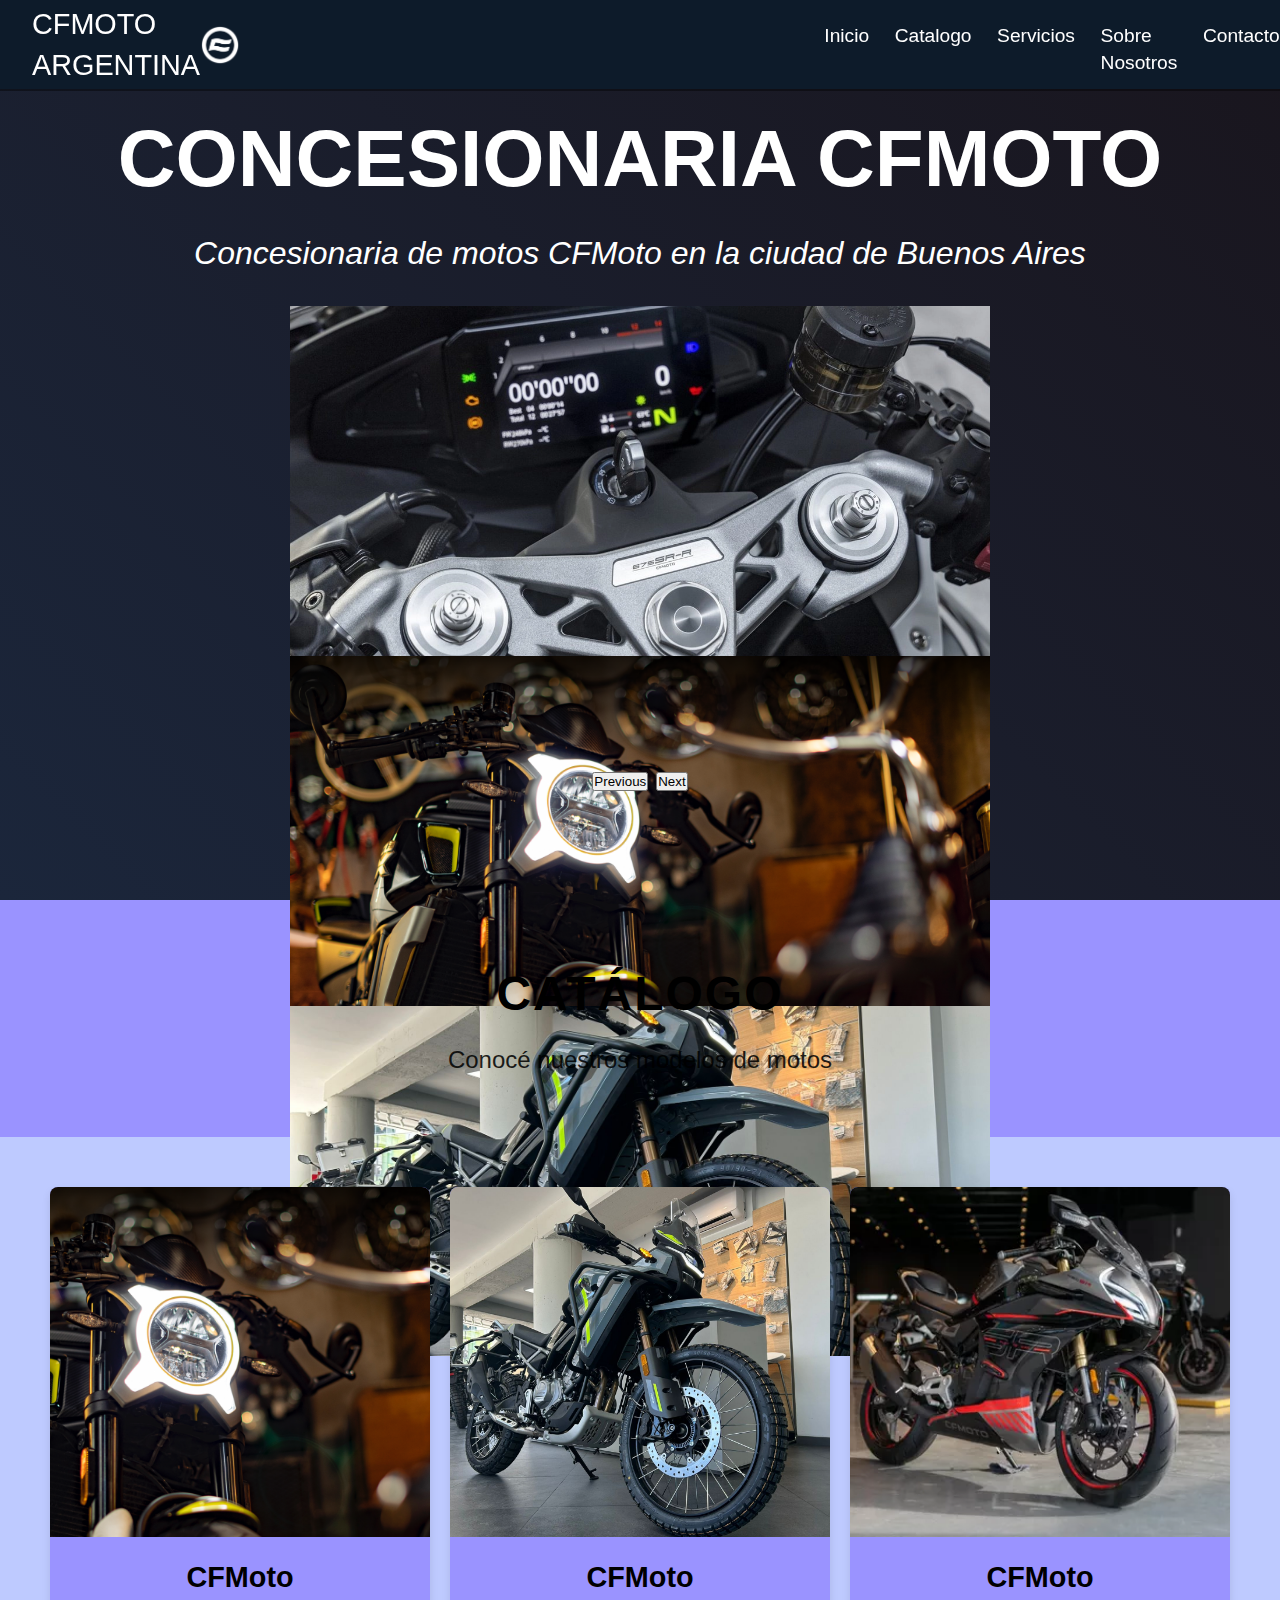
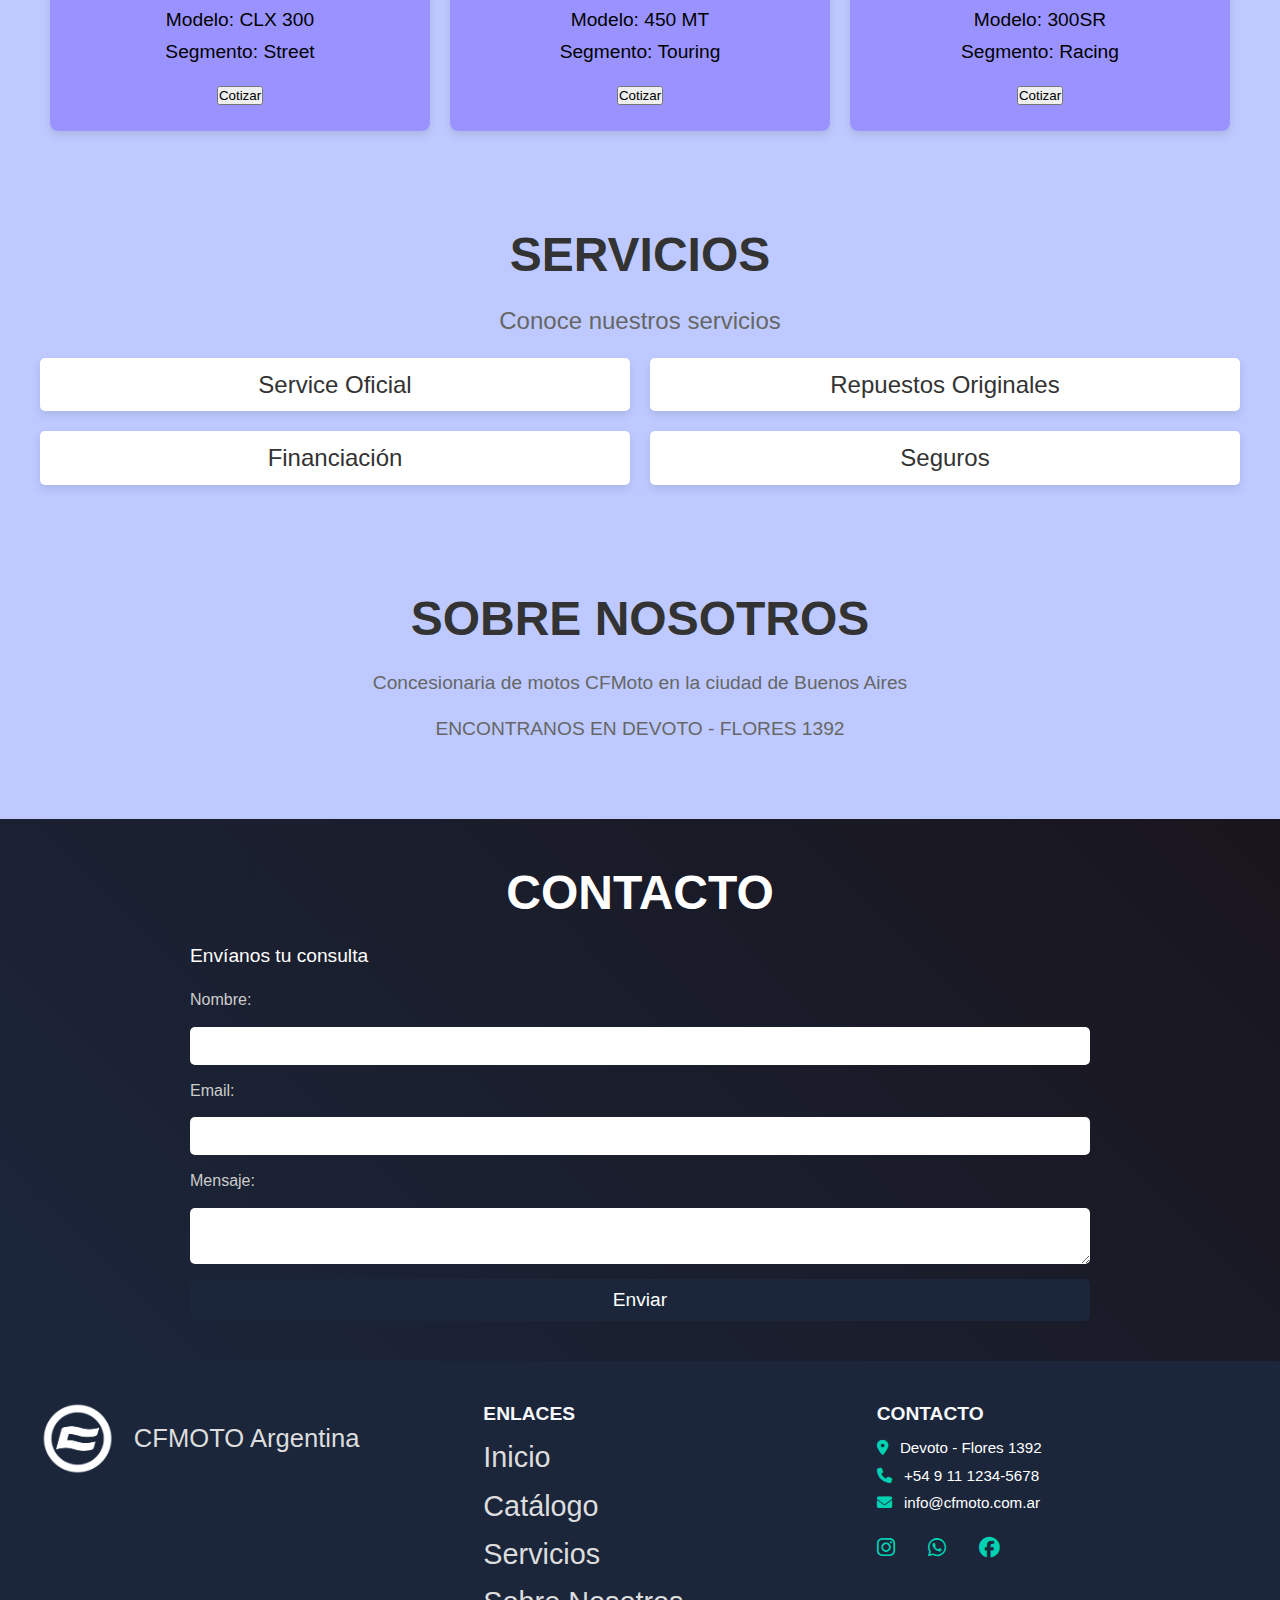
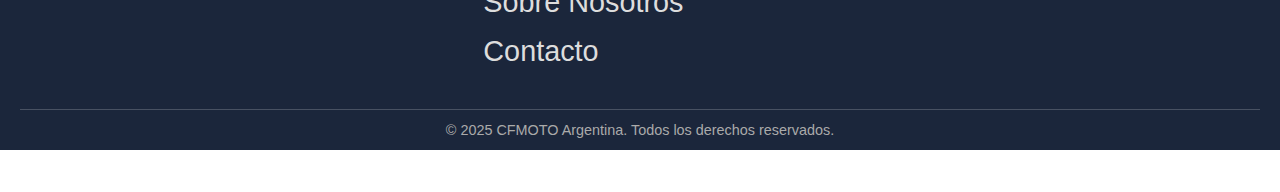
<file: index.html>
<!DOCTYPE html>
<html lang="en">
<head>
    <meta charset="UTF-8">
    <meta name="viewport" content="width=device-width, initial-scale=1.0">
    <title>Document</title>
    <link href="https://cdn.jsdelivr.net/npm/bootstrap@5.3.5/dist/css/bootstrap.min.css" rel="stylesheet" integrity="sha384-SgOJa3DmI69IUzQ2PVdRZhwQ+dy64/BUtbMJw1MZ8t5HZApcHrRKUc4W0kG879m7" crossorigin="anonymous">
    <link rel="stylesheet" href="https://cdnjs.cloudflare.com/ajax/libs/font-awesome/6.4.2/css/all.min.css">
    <link rel="stylesheet" href="css/styles.css">
</head>
<body>

    <!-- START HEADER -->


<header>
    <nav>
      <nav id='navbar' class='nav'>CFMOTO ARGENTINA
        <img src="imagenes/CFMOTO_logo_white_symbol_sRGB.png" alt="Logo de CFMOTO Argentina">
          <ul class='nav-list'>
    <li><a href="index.html">Inicio</a></li>
    <li><a href='pages/catalogo.html'>Catalogo</a></li>
    <li><a href="pages/servicios.html">Servicios</a></li>
    <li><a href='pages/sobrenosotros.html'>Sobre Nosotros</a></li>
    <li><a href='pages/contacto.html'>Contacto</a></li>
</ul>
</nav>
  </nav> 
</header>
    <!-- END HEADER -->

<!-- START WELCOME SECTION -->

<main>

  <section id="welcome-section" class="welcome-section">
      <div class="welcome-container">
          <div class="welcome-text">
              <h1>Concesionaria CFMoto</h1>
              <p>Concesionaria de motos CFMoto en la ciudad de Buenos Aires</p>
          </div>
          <div id="carouselExample" class="carousel slide">
            <div class="carousel-inner">
              <div class="carousel-item active">
                <img src="imagenes/CFMOTO-675-SR-R-fiche-1.jpeg" class="d-block w-100" alt="Cfmoto 675 SR">
              </div>
              <div class="carousel-item">
                <img src="imagenes/MODERN-TECHNOLOGY-INTEGRATED-1.png" class="d-block w-100" alt="CLX 300 CFMOTO">
              </div>
              <div class="carousel-item">
                <img src="imagenes/cfmoto_450_mt_id3334_6.jpeg" class="d-block w-100" alt="CFMOTO 450 MT">
              </div>
            </div>
            <button class="carousel-control-prev" type="button" data-bs-target="#carouselExample" data-bs-slide="prev">
              <span class="carousel-control-prev-icon" aria-hidden="true"></span>
              <span class="visually-hidden">Previous</span>
            </button>
            <button class="carousel-control-next" type="button" data-bs-target="#carouselExample" data-bs-slide="next">
              <span class="carousel-control-next-icon" aria-hidden="true"></span>
              <span class="visually-hidden">Next</span>
            </button>
          </div>
      </div>
  </section>
  
  <!-- END WELCOME SECTION -->
  
  </main>
  

<!-- START CATALOGO SECTION -->

<section id="catalogo" class="catalogo">
  <div class="catalogo-container">
    <h2>Catálogo</h2>
    <p>Conocé nuestros modelos de motos</p>
  </div>
</section>


<!-- END CATALOGO SECTION -->

<!-- BANNER -->

<section id="motos-cfmoto" class="motos-grid">
  <div class="moto-item">
    <img src="imagenes/MODERN-TECHNOLOGY-INTEGRATED-1.png" alt="Moto CFMoto modelo CLX 300">
      <div class="moto-info">
          <h3>CFMoto</h3>
          <p>Modelo: CLX 300</p>
          <p>Segmento: Street</p>
          <button type="button" class="btn btn-success">Cotizar</button>
      </div>
  </div>
  <div class="moto-item">
    <img src="imagenes/cfmoto_450_mt_id3334_6.jpeg" alt="Moto CFMoto modelo 450 MT">
      <div class="moto-info">
          <h3>CFMoto</h3>
          <p>Modelo: 450 MT</p>
          <p>Segmento: Touring</p>
          <button type="button" class="btn btn-success">Cotizar</button>
      </div>
  </div>
  <div class="moto-item">
    <img src="imagenes/D_NQ_NP_932804-MLA76974479390_062024-O.webp" alt="Moto CFMoto modelo 300SR">
      <div class="moto-info">
          <h3>CFMoto</h3>
          <p>Modelo: 300SR</p>
          <p>Segmento: Racing</p>
          <button type="button" class="btn btn-success">Cotizar</button>
      </div>
  </div>
</section>



<!-- END BANNER -->
 
<!-- START SERVICIOS SECTION -->
<section id="servicios" class="servicios">
  <div class="servicios-container">
    <h2>Servicios</h2>
    <p>Conoce nuestros servicios</p>
    <ul class="servicios-list">
      <li>Service Oficial</li>
      <li>Repuestos Originales</li>
      <li>Financiación</li>
      <li>Seguros</li>
    </ul>
  </div>
</section>

<!-- END SERVICIOS SECTION -->

<!-- START SOBRE NOSOTROS SECTION -->
<section id="sobre-nosotros" class="sobre-nosotros">
  <div class="sobre-nosotros-container">
    <h2>SOBRE NOSOTROS</h2>
    <p>Concesionaria de motos CFMoto en la ciudad de Buenos Aires</p>
    <p>ENCONTRANOS EN DEVOTO - FLORES 1392</p>
  </div>
</section>

<!-- START CONTACTO FORMULARIO SECTION -->
<section id="contacto" class="formulario">
  <div class="formulario-container">
    <h2>Contacto</h2>
    <p>Envíanos tu consulta</p>
    <form action="enviar.php" method="post">
      <label for="nombre">Nombre:</label>
      <input type="text" id="nombre" name="nombre" required>
      <label for="email">Email:</label>
      <input type="email" id="email" name="email" required>
      <label for="mensaje">Mensaje:</label>
      <textarea id="mensaje" name="mensaje" required></textarea>
      <input type="submit" value="Enviar">
    </form>
  </div>
</section>
<!-- END CONTACTO FORUMULARKIO SECTION -->


<!-- START FOOTER -->
  
<footer class="footer">
  <div class="footer-container">
    <div class="footer-logo">
      <img src="imagenes/CFMOTO_logo_white_symbol_sRGB.png" alt="Logo de CFMOTO Argentina en el pie de página">
      <p>CFMOTO Argentina</p>
    </div>

    <div class="footer-links">
      <h3>Enlaces</h3>
      <ul>
        <li><a href="index.html">Inicio</a></li>
        <li><a href="pages/catalogo.html">Catálogo</a></li>
        <li><a href="pages/servicios.html">Servicios</a></li>
        <li><a href="pages/sobrenosotros.html">Sobre Nosotros</a></li>
        <li><a href="pages/contacto.html">Contacto</a></li>
      </ul>
    </div>

    <div class="footer-contacto">
      <h3>Contacto</h3>
      <p><i class="fa-solid fa-location-dot"></i> Devoto - Flores 1392</p>
      <p><i class="fa-solid fa-phone"></i> +54 9 11 1234-5678</p>
      <p><i class="fa-solid fa-envelope"></i> info@cfmoto.com.ar</p>

      <div class="footer-redes">
        <a href="https://www.instagram.com/tuusuario" target="_blank"><i class="fa-brands fa-instagram"></i></a>
        <a href="https://wa.me/1234567890" target="_blank"><i class="fa-brands fa-whatsapp"></i></a>
        <a href="#"><i class="fa-brands fa-facebook"></i></a>
      </div>
    </div>
  </div>

  <div class="footer-bottom">
    <p>&copy; 2025 CFMOTO Argentina. Todos los derechos reservados.</p>
  </div>
</footer>


<!-- END FOOTER -->

<script src="https://cdn.jsdelivr.net/npm/bootstrap@5.3.5/dist/js/bootstrap.bundle.min.js" integrity="sha384-k6d4wzSIapyDyv1kpU366/PK5hCdSbCRGRCMv+eplOQJWyd1fbcAu9OCUj5zNLiq" crossorigin="anonymous"></script>s

</body>
</html>
</file>
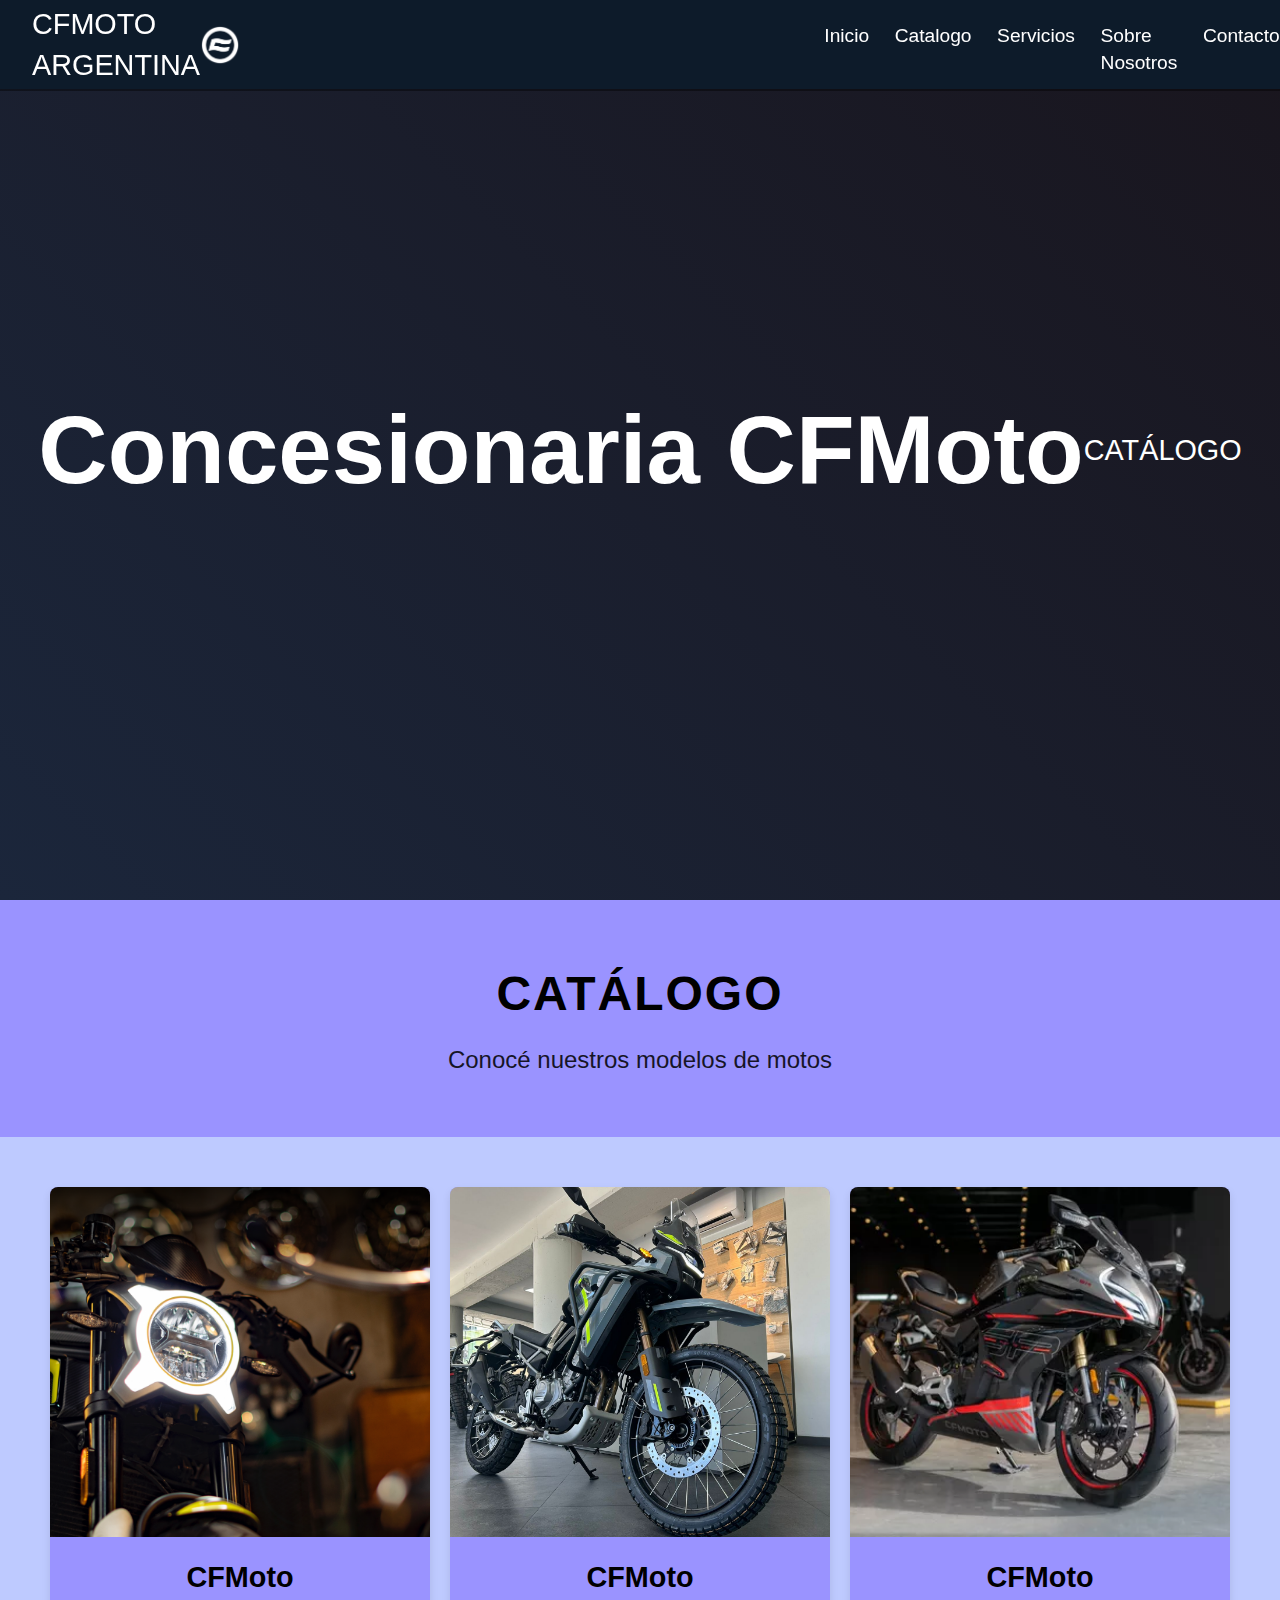
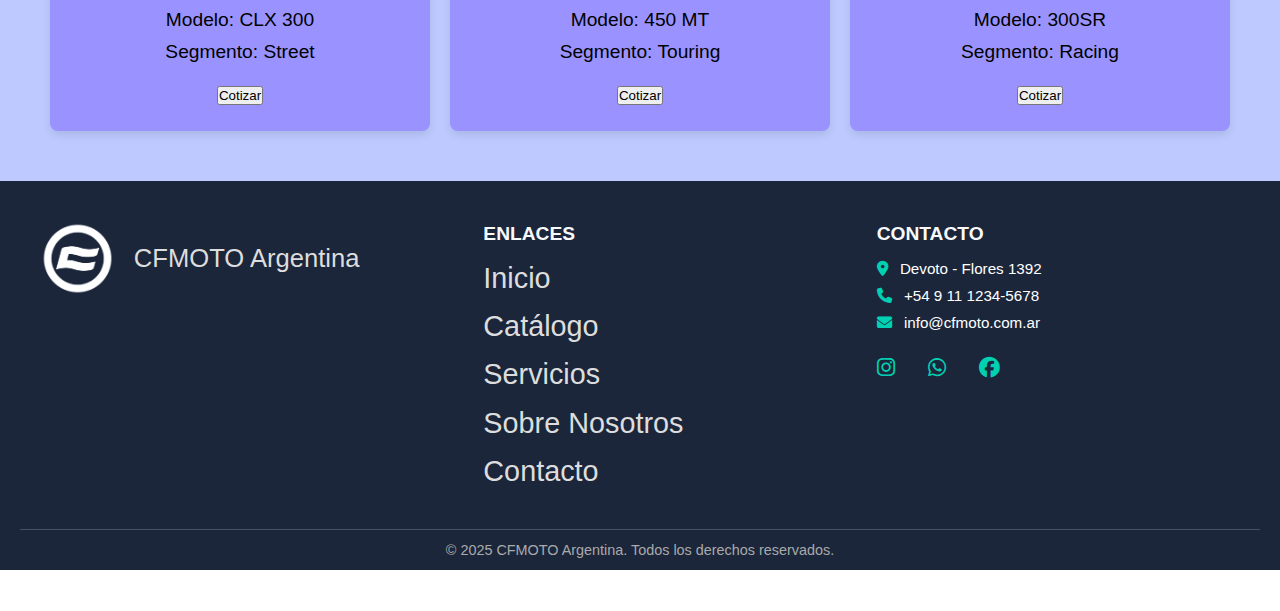
<file: pages/catalogo.html>
<!DOCTYPE html>
<html lang="en">
<head>
    <meta charset="UTF-8">
    <meta name="viewport" content="width=device-width, initial-scale=1.0">
    <title>Document</title>
    <link href="https://cdn.jsdelivr.net/npm/bootstrap@5.3.5/dist/css/bootstrap.min.css" rel="stylesheet" integrity="sha384-SgOJa3DmI69IUzQ2PVdRZhwQ+dy64/BUtbMJw1MZ8t5HZApcHrRKUc4W0kG879m7" crossorigin="anonymous">
    <link rel="stylesheet" href="../css/styles.css">
    <link rel="stylesheet" href="https://cdnjs.cloudflare.com/ajax/libs/font-awesome/6.4.2/css/all.min.css">
</head>
<body>

    <!-- START HEADER -->

    <header>
    <nav>
      <nav id='navbar' class='nav'>CFMOTO ARGENTINA
        <img src="../imagenes/CFMOTO_logo_white_symbol_sRGB.png" alt="Logo">
          <ul class='nav-list'>
            <li>
                <a href="../index.html">Inicio</a>
              </li>
              <li>
                  <a href='catalogo.html'>Catalogo</a>
              <li>
                  <li>
                      <a href="servicios.html">Servicios</a>
                      </li>
                      <li>
                <a href='sobrenosotros.html'>Sobre Nosotros</a>
                </li>
                <li>
                  <a href='contacto.html'>Contacto</a>
                  </li>
                  </ul>
                  </nav>
  </nav> 

</header>
    <!-- END HEADER -->


<!-- START WELCOME SECTION -->

<main>

<section id='welcome-section'
class='welcome-section'> 
<h1>Concesionaria CFMoto</h1>
<p>CATÁLOGO</p>
</section>

</main>


<!-- END WELCOME SECTION -->

<!-- START CATALOGO SECTION -->

<section id="catalogo" class="catalogo">
  <div class="catalogo-container">
    <h2>Catálogo</h2>
    <p>Conocé nuestros modelos de motos</p>
  </div>
</section>


<!-- END CATALOGO SECTION -->

<!-- BANNER -->

<section id="motos-cfmoto" class="motos-grid">
  <div class="moto-item">
    <img src="../imagenes/MODERN-TECHNOLOGY-INTEGRATED-1.png" alt="Moto CFMoto modelo CLX 300">
      <div class="moto-info">
          <h3>CFMoto</h3>
          <p>Modelo: CLX 300</p>
          <p>Segmento: Street</p>
          <button type="button" class="btn btn-success">Cotizar</button>
      </div>
  </div>
  <div class="moto-item">
    <img src="../imagenes/cfmoto_450_mt_id3334_6.jpeg" alt="Moto CFMoto modelo 450 MT">
      <div class="moto-info">
          <h3>CFMoto</h3>
          <p>Modelo: 450 MT</p>
          <p>Segmento: Touring</p>
          <button type="button" class="btn btn-success">Cotizar</button>
      </div>
  </div>
  <div class="moto-item">
    <img src="../imagenes/D_NQ_NP_932804-MLA76974479390_062024-O.webp" alt="Moto CFMoto modelo 300SR">
      <div class="moto-info">
          <h3>CFMoto</h3>
          <p>Modelo: 300SR</p>
          <p>Segmento: Racing</p>
          <button type="button" class="btn btn-success">Cotizar</button>
      </div>
  </div>
</section>



<!-- END BANNER -->


<!-- START FOOTER -->
  
<footer class="footer">
  <div class="footer-container">
    <div class="footer-logo">
      <img src="../imagenes/CFMOTO_logo_white_symbol_sRGB.png" alt="Logo de CFMOTO Argentina en el pie de página">
      <p>CFMOTO Argentina</p>
    </div>

    <div class="footer-links">
      <h3>Enlaces</h3>
      <ul>
        <li><a href="../index.html">Inicio</a></li>
        <li><a href="../pages/catalogo.html">Catálogo</a></li>
        <li><a href="../pages/servicios.html">Servicios</a></li>
        <li><a href="../pages/sobrenosotros.html">Sobre Nosotros</a></li>
        <li><a href="../pages/contacto.html">Contacto</a></li>
      </ul>
    </div>

    <div class="footer-contacto">
      <h3>Contacto</h3>
      <p><i class="fa-solid fa-location-dot"></i> Devoto - Flores 1392</p>
      <p><i class="fa-solid fa-phone"></i> +54 9 11 1234-5678</p>
      <p><i class="fa-solid fa-envelope"></i> info@cfmoto.com.ar</p>

      <div class="footer-redes">
        <a href="https://www.instagram.com/tuusuario" target="_blank"><i class="fa-brands fa-instagram"></i></a>
        <a href="https://wa.me/1234567890" target="_blank"><i class="fa-brands fa-whatsapp"></i></a>
        <a href="#"><i class="fa-brands fa-facebook"></i></a>
      </div>
    </div>
  </div>

  <div class="footer-bottom">
    <p>&copy; 2025 CFMOTO Argentina. Todos los derechos reservados.</p>
  </div>
</footer>


<!-- END FOOTER -->

<script src="https://cdn.jsdelivr.net/npm/bootstrap@5.3.5/dist/js/bootstrap.bundle.min.js" integrity="sha384-k6d4wzSIapyDyv1kpU366/PK5hCdSbCRGRCMv+eplOQJWyd1fbcAu9OCUj5zNLiq" crossorigin="anonymous"></script>s

      </body>
      </html>
</file>
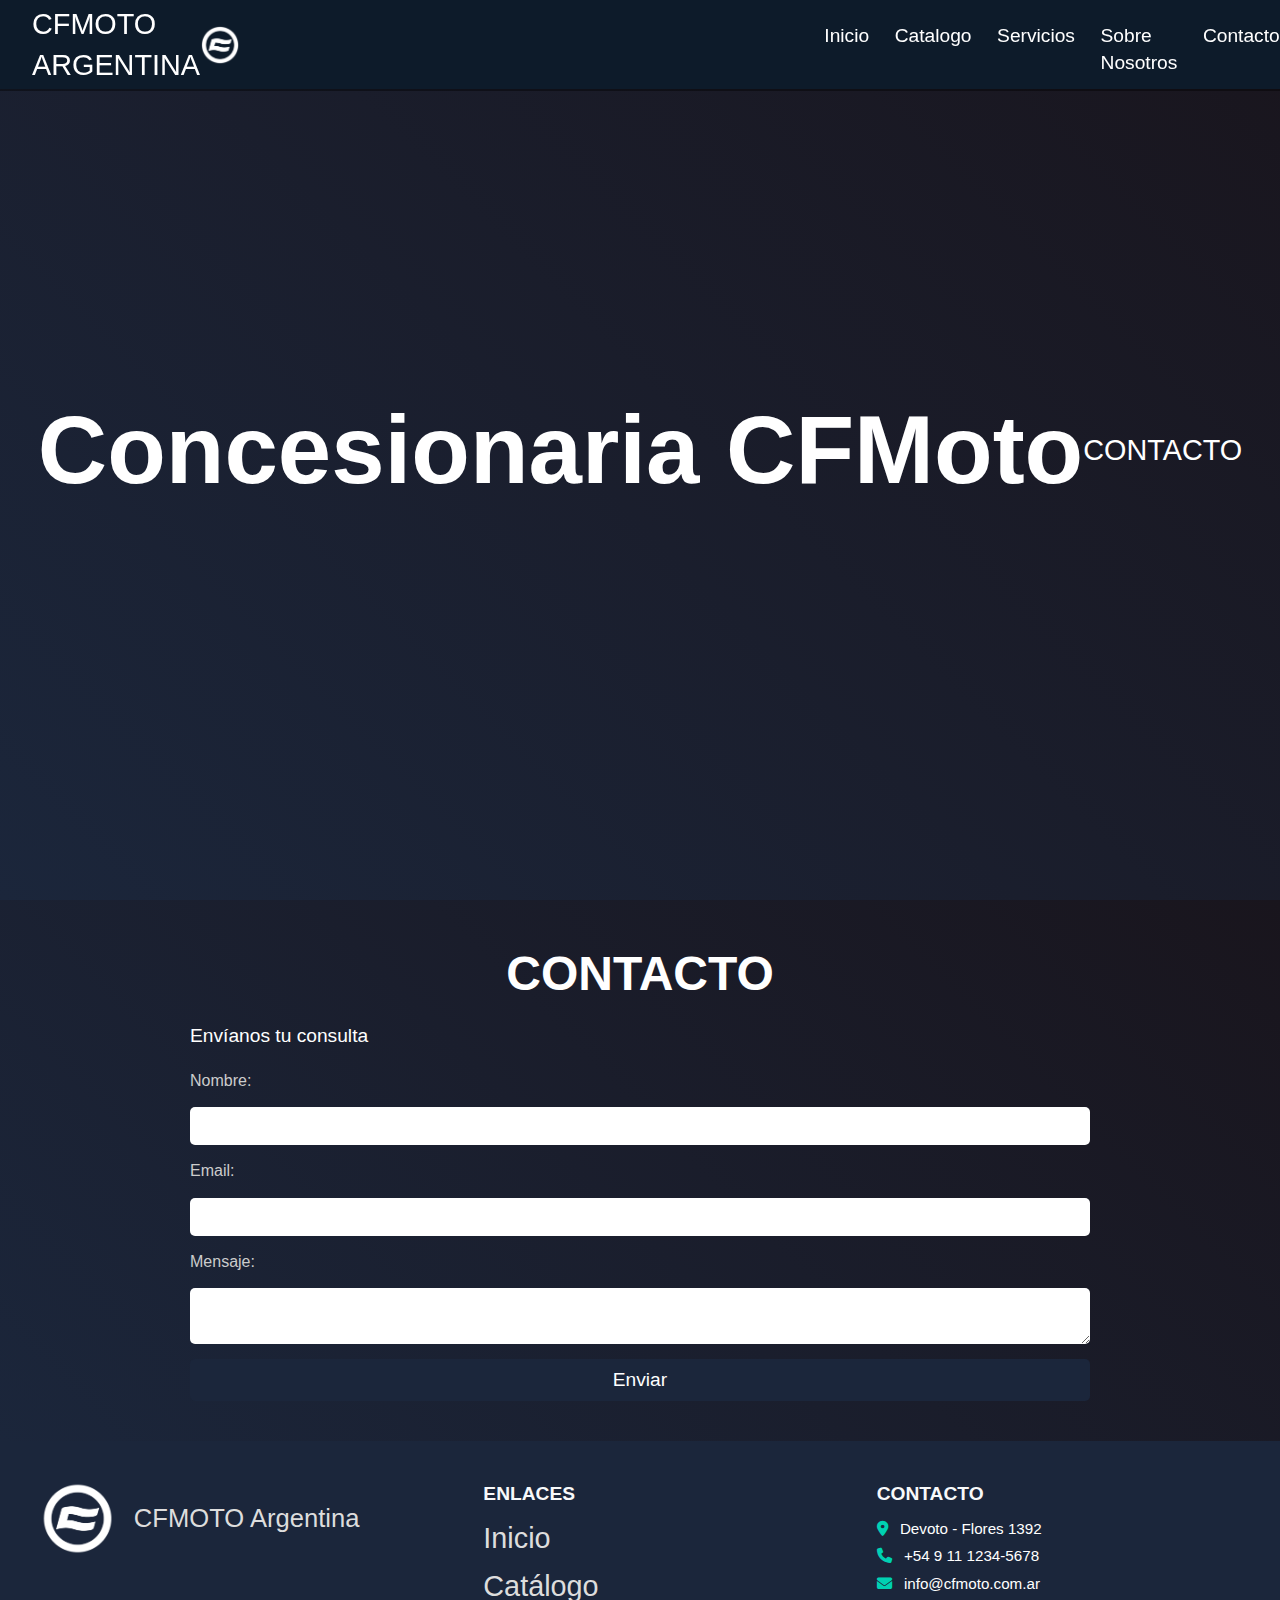
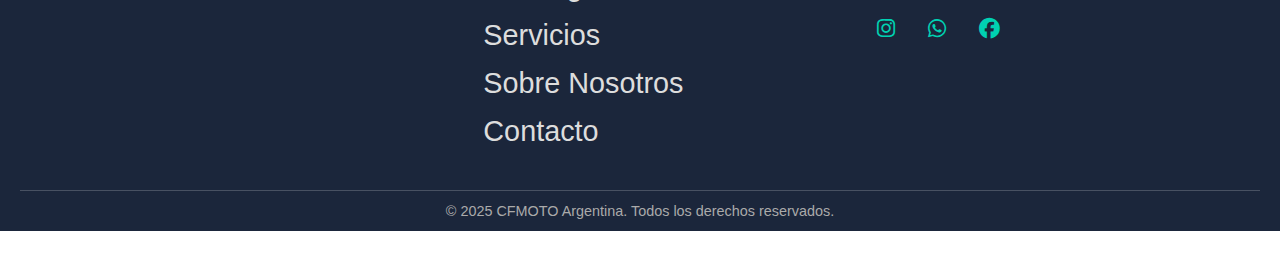
<file: pages/contacto.html>
<!DOCTYPE html>
<html lang="en">
<head>
    <meta charset="UTF-8">
    <meta name="viewport" content="width=device-width, initial-scale=1.0">
    <title>Document</title>
    <link href="https://cdn.jsdelivr.net/npm/bootstrap@5.3.5/dist/css/bootstrap.min.css" rel="stylesheet" integrity="sha384-SgOJa3DmI69IUzQ2PVdRZhwQ+dy64/BUtbMJw1MZ8t5HZApcHrRKUc4W0kG879m7" crossorigin="anonymous">
    <link rel="stylesheet" href="../css/styles.css">
    <link rel="stylesheet" href="https://cdnjs.cloudflare.com/ajax/libs/font-awesome/6.4.2/css/all.min.css">
</head>
<body>

    <!-- START HEADER -->

    <header>
    <nav>
      <nav id='navbar' class='nav'>CFMOTO ARGENTINA
        <img src="../imagenes/CFMOTO_logo_white_symbol_sRGB.png" alt="Logo">
          <ul class='nav-list'>
            <li>
                <a href="../index.html">Inicio</a>
              </li>
              <li>
                  <a href='catalogo.html'>Catalogo</a>
              <li>
                  <li>
                      <a href="servicios.html">Servicios</a>
                      </li>
                      <li>
                <a href='sobrenosotros.html'>Sobre Nosotros</a>
                </li>
                <li>
                  <a href='contacto.html'>Contacto</a>
                  </li>
                  </ul>
                  </nav>
  </nav> 

</header>
    <!-- END HEADER -->


<!-- START WELCOME SECTION -->

<main>

<section id='welcome-section'
class='welcome-section'> 
<h1>Concesionaria CFMoto</h1>
<p>CONTACTO</p>
</section>

</main>


<!-- END WELCOME SECTION -->

<!-- START CONTACTO FORMULARIO SECTION -->
<section id="contacto" class="formulario">
  <div class="formulario-container">
    <h2>Contacto</h2>
    <p>Envíanos tu consulta</p>
    <form action="enviar.php" method="post">
      <label for="nombre">Nombre:</label>
      <input type="text" id="nombre" name="nombre" required>
      <label for="email">Email:</label>
      <input type="email" id="email" name="email" required>
      <label for="mensaje">Mensaje:</label>
      <textarea id="mensaje" name="mensaje" required></textarea>
      <input type="submit" value="Enviar">
    </form>
  </div>
</section>
<!-- END SERVICIOS SECTION -->

<!-- START FOOTER -->
  
<footer class="footer">
  <div class="footer-container">
    <div class="footer-logo">
      <img src="../imagenes/CFMOTO_logo_white_symbol_sRGB.png" alt="Logo de CFMOTO Argentina en el pie de página">
      <p>CFMOTO Argentina</p>
    </div>

    <div class="footer-links">
      <h3>Enlaces</h3>
      <ul>
        <li><a href="../index.html">Inicio</a></li>
        <li><a href="../pages/catalogo.html">Catálogo</a></li>
        <li><a href="../pages/servicios.html">Servicios</a></li>
        <li><a href="../pages/sobrenosotros.html">Sobre Nosotros</a></li>
        <li><a href="../pages/contacto.html">Contacto</a></li>
      </ul>
    </div>

    <div class="footer-contacto">
      <h3>Contacto</h3>
      <p><i class="fa-solid fa-location-dot"></i> Devoto - Flores 1392</p>
      <p><i class="fa-solid fa-phone"></i> +54 9 11 1234-5678</p>
      <p><i class="fa-solid fa-envelope"></i> info@cfmoto.com.ar</p>

      <div class="footer-redes">
        <a href="https://www.instagram.com/tuusuario" target="_blank"><i class="fa-brands fa-instagram"></i></a>
        <a href="https://wa.me/1234567890" target="_blank"><i class="fa-brands fa-whatsapp"></i></a>
        <a href="#"><i class="fa-brands fa-facebook"></i></a>
      </div>
    </div>
  </div>

  <div class="footer-bottom">
    <p>&copy; 2025 CFMOTO Argentina. Todos los derechos reservados.</p>
  </div>
</footer>


<!-- END FOOTER -->

<script src="https://cdn.jsdelivr.net/npm/bootstrap@5.3.5/dist/js/bootstrap.bundle.min.js" integrity="sha384-k6d4wzSIapyDyv1kpU366/PK5hCdSbCRGRCMv+eplOQJWyd1fbcAu9OCUj5zNLiq" crossorigin="anonymous"></script>s

      </body>
      </html>
</file>
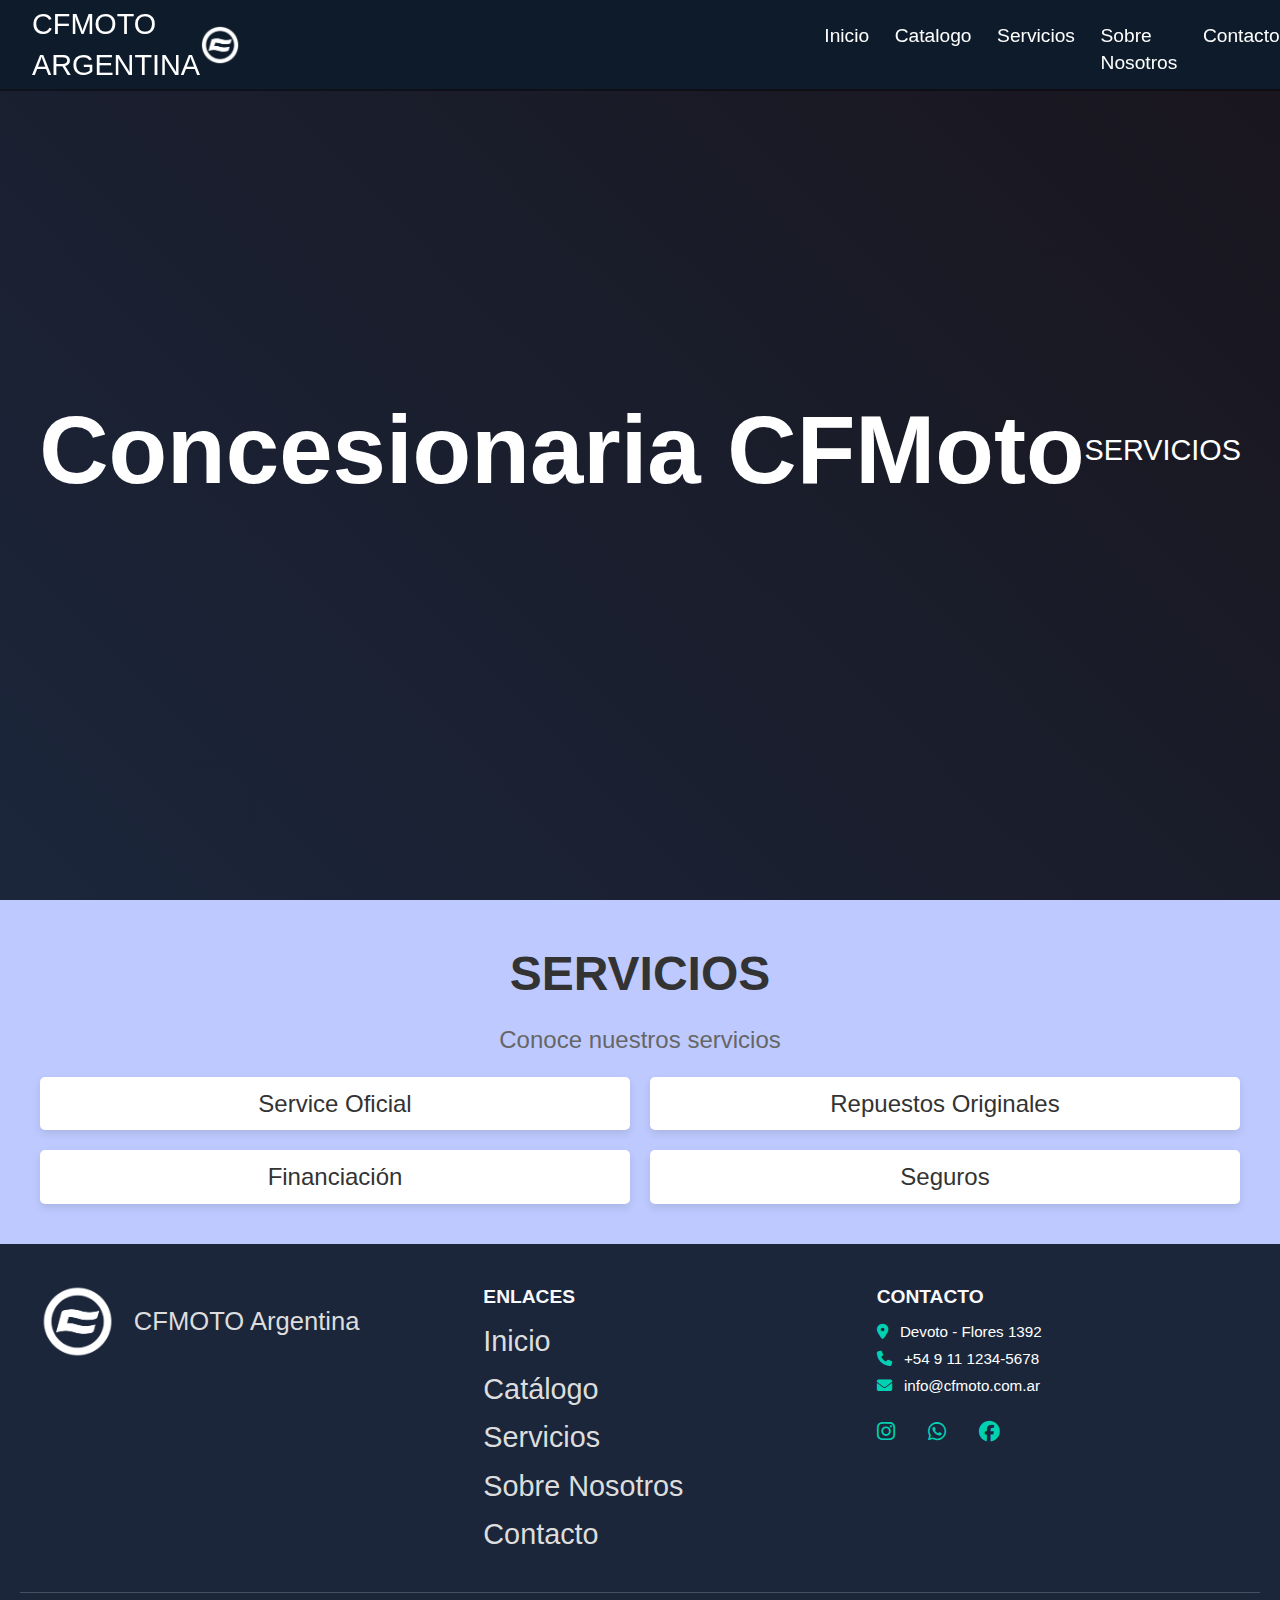
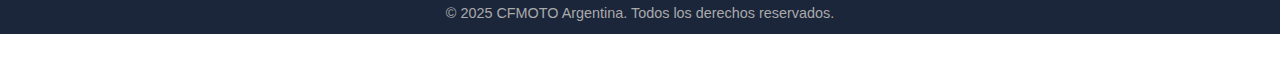
<file: pages/servicios.html>
<!DOCTYPE html>
<html lang="en">
<head>
    <meta charset="UTF-8">
    <meta name="viewport" content="width=device-width, initial-scale=1.0">
    <title>Document</title>
    <link href="https://cdn.jsdelivr.net/npm/bootstrap@5.3.5/dist/css/bootstrap.min.css" rel="stylesheet" integrity="sha384-SgOJa3DmI69IUzQ2PVdRZhwQ+dy64/BUtbMJw1MZ8t5HZApcHrRKUc4W0kG879m7" crossorigin="anonymous">
    <link rel="stylesheet" href="../css/styles.css">
    <link rel="stylesheet" href="https://cdnjs.cloudflare.com/ajax/libs/font-awesome/6.4.2/css/all.min.css">
</head>
<body>

    <!-- START HEADER -->

    <header>
    <nav>
      <nav id='navbar' class='nav'>CFMOTO ARGENTINA
        <img src="../imagenes/CFMOTO_logo_white_symbol_sRGB.png" alt="Logo">
          <ul class='nav-list'>
            <li>
                <a href="../index.html">Inicio</a>
              </li>
              <li>
                  <a href='catalogo.html'>Catalogo</a>
              <li>
                  <li>
                      <a href="servicios.html">Servicios</a>
                      </li>
                      <li>
                <a href='sobrenosotros.html'>Sobre Nosotros</a>
                </li>
                <li>
                  <a href='contacto.html'>Contacto</a>
                  </li>
                  </ul>
                  </nav>
  </nav> 

</header>
    <!-- END HEADER -->


<!-- START WELCOME SECTION -->

<main>

<section id='welcome-section'
class='welcome-section'> 
<h1>Concesionaria CFMoto</h1>
<p>SERVICIOS</p>
</section>

</main>


<!-- END WELCOME SECTION -->

<!-- START SERVICIOS SECTION -->
<section id="servicios" class="servicios">
  <div class="servicios-container">
    <h2>Servicios</h2>
    <p>Conoce nuestros servicios</p>
    <ul class="servicios-list">
      <li>Service Oficial</li>
      <li>Repuestos Originales</li>
      <li>Financiación</li>
      <li>Seguros</li>
    </ul>
  </div>
</section>

<!-- END SERVICIOS SECTION -->

<!-- START FOOTER -->
  
<footer class="footer">
  <div class="footer-container">
    <div class="footer-logo">
      <img src="../imagenes/CFMOTO_logo_white_symbol_sRGB.png" alt="Logo de CFMOTO Argentina en el pie de página">
      <p>CFMOTO Argentina</p>
    </div>

    <div class="footer-links">
      <h3>Enlaces</h3>
      <ul>
        <li><a href="../index.html">Inicio</a></li>
        <li><a href="../pages/catalogo.html">Catálogo</a></li>
        <li><a href="../pages/servicios.html">Servicios</a></li>
        <li><a href="../pages/sobrenosotros.html">Sobre Nosotros</a></li>
        <li><a href="../pages/contacto.html">Contacto</a></li>
      </ul>
    </div>

    <div class="footer-contacto">
      <h3>Contacto</h3>
      <p><i class="fa-solid fa-location-dot"></i> Devoto - Flores 1392</p>
      <p><i class="fa-solid fa-phone"></i> +54 9 11 1234-5678</p>
      <p><i class="fa-solid fa-envelope"></i> info@cfmoto.com.ar</p>

      <div class="footer-redes">
        <a href="https://www.instagram.com/tuusuario" target="_blank"><i class="fa-brands fa-instagram"></i></a>
        <a href="https://wa.me/1234567890" target="_blank"><i class="fa-brands fa-whatsapp"></i></a>
        <a href="#"><i class="fa-brands fa-facebook"></i></a>
      </div>
    </div>
  </div>

  <div class="footer-bottom">
    <p>&copy; 2025 CFMOTO Argentina. Todos los derechos reservados.</p>
  </div>
</footer>


<!-- END FOOTER -->

<script src="https://cdn.jsdelivr.net/npm/bootstrap@5.3.5/dist/js/bootstrap.bundle.min.js" integrity="sha384-k6d4wzSIapyDyv1kpU366/PK5hCdSbCRGRCMv+eplOQJWyd1fbcAu9OCUj5zNLiq" crossorigin="anonymous"></script>s

      </body>
      </html>
</file>
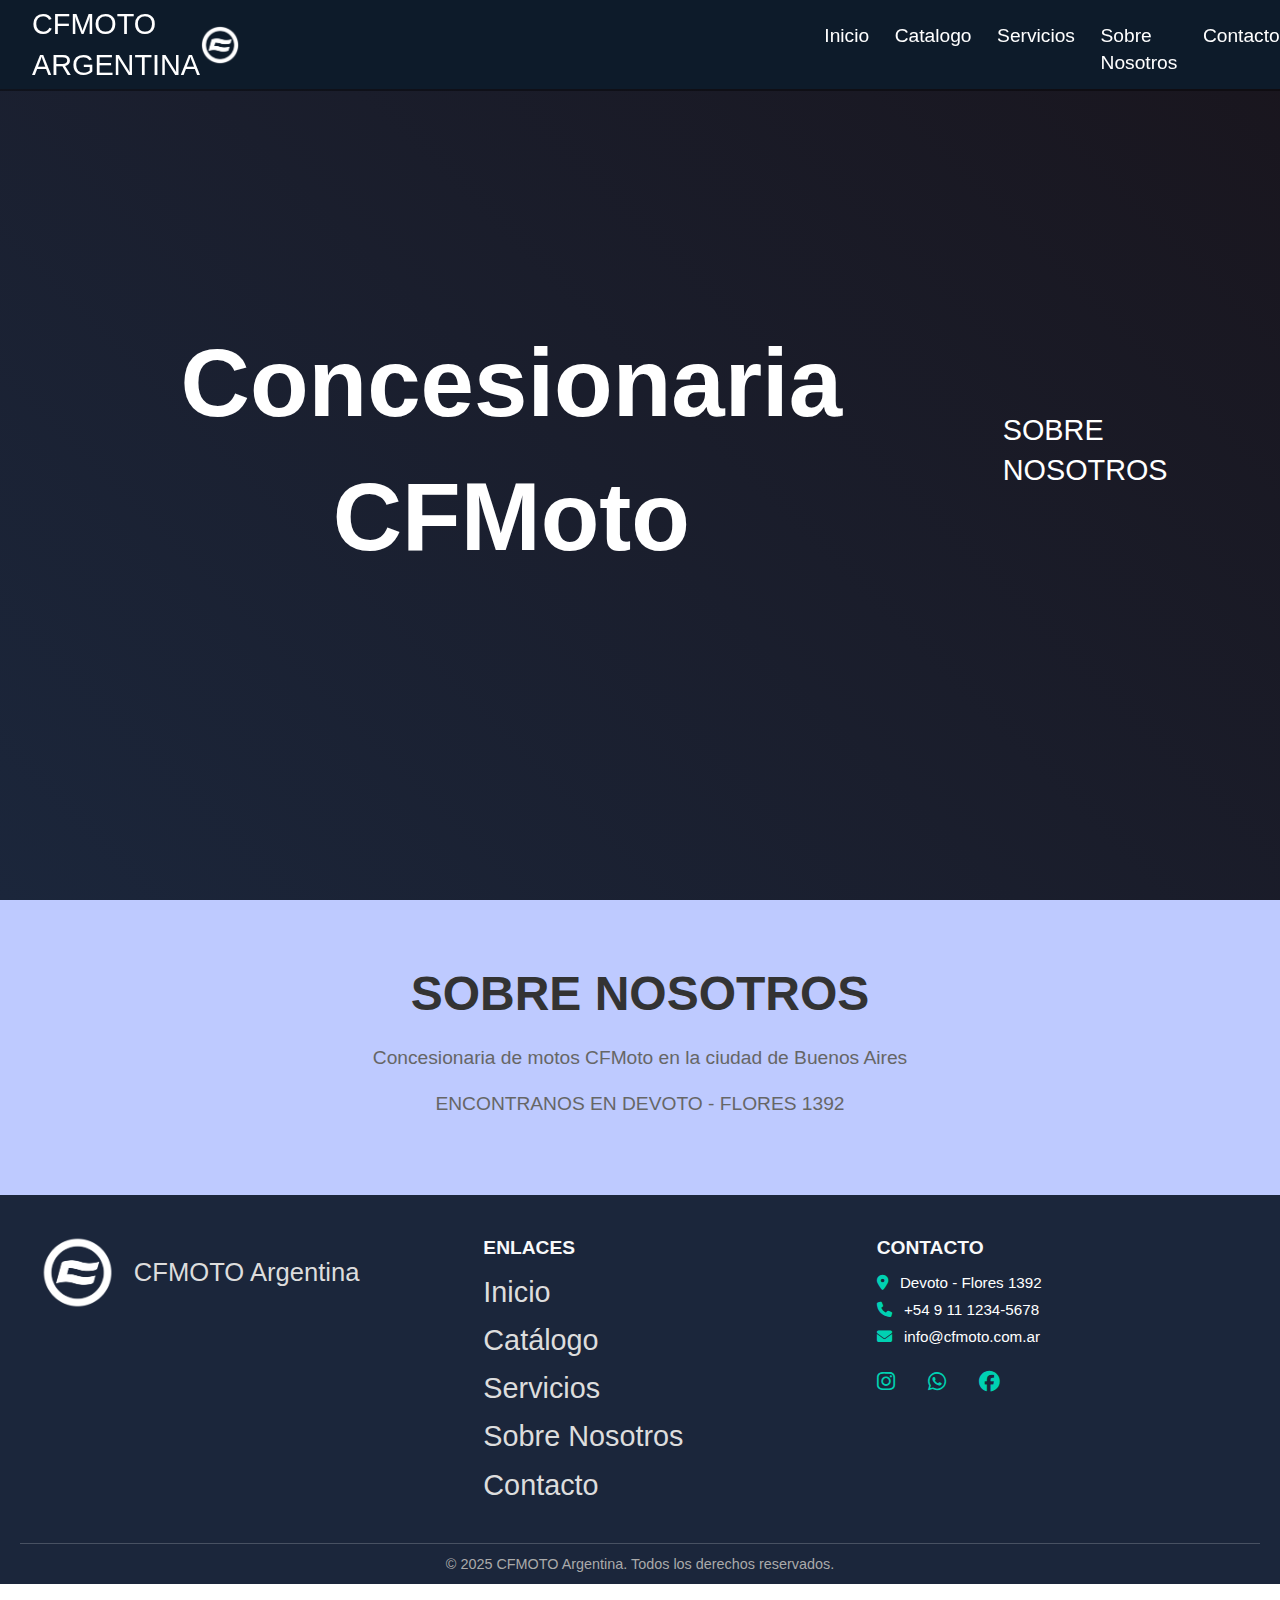
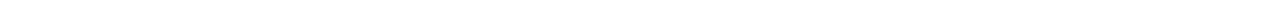
<file: pages/sobrenosotros.html>
<!DOCTYPE html>
<html lang="en">
<head>
    <meta charset="UTF-8">
    <meta name="viewport" content="width=device-width, initial-scale=1.0">
    <title>Document</title>
    <link href="https://cdn.jsdelivr.net/npm/bootstrap@5.3.5/dist/css/bootstrap.min.css" rel="stylesheet" integrity="sha384-SgOJa3DmI69IUzQ2PVdRZhwQ+dy64/BUtbMJw1MZ8t5HZApcHrRKUc4W0kG879m7" crossorigin="anonymous">
    <link rel="stylesheet" href="../css/styles.css">
    <link rel="stylesheet" href="https://cdnjs.cloudflare.com/ajax/libs/font-awesome/6.4.2/css/all.min.css">
</head>
<body>

    <!-- START HEADER -->

    <header>
    <nav>
      <nav id='navbar' class='nav'>CFMOTO ARGENTINA
        <img src="../imagenes/CFMOTO_logo_white_symbol_sRGB.png" alt="Logo">
          <ul class='nav-list'>
            <li>
                <a href="../index.html">Inicio</a>
              </li>
              <li>
                  <a href='catalogo.html'>Catalogo</a>
              <li>
                  <li>
                      <a href="servicios.html">Servicios</a>
                      </li>
                      <li>
                <a href='sobrenosotros.html'>Sobre Nosotros</a>
                </li>
                <li>
                  <a href='contacto.html'>Contacto</a>
                  </li>
                  </ul>
                  </nav>
  </nav> 

</header>
    <!-- END HEADER -->


<!-- START WELCOME SECTION -->

<main>

<section id='welcome-section'
class='welcome-section'> 
<h1>Concesionaria CFMoto</h1>
<p>SOBRE NOSOTROS</p>
</section>

</main>


<!-- END WELCOME SECTION -->

<!-- START SOBRE NOSOTROS SECTION -->
<section id="sobre-nosotros" class="sobre-nosotros">
  <div class="sobre-nosotros-container">
    <h2>SOBRE NOSOTROS</h2>
    <p>Concesionaria de motos CFMoto en la ciudad de Buenos Aires</p>
    <p>ENCONTRANOS EN DEVOTO - FLORES 1392</p>
  </div>
</section>

<!-- END SOBRE NOSOTROS SECTION -->


<!-- START FOOTER -->
  
<footer class="footer">
  <div class="footer-container">
    <div class="footer-logo">
      <img src="../imagenes/CFMOTO_logo_white_symbol_sRGB.png" alt="Logo de CFMOTO Argentina en el pie de página">
      <p>CFMOTO Argentina</p>
    </div>

    <div class="footer-links">
      <h3>Enlaces</h3>
      <ul>
        <li><a href="../index.html">Inicio</a></li>
        <li><a href="../pages/catalogo.html">Catálogo</a></li>
        <li><a href="../pages/servicios.html">Servicios</a></li>
        <li><a href="../pages/sobrenosotros.html">Sobre Nosotros</a></li>
        <li><a href="../pages/contacto.html">Contacto</a></li>
      </ul>
    </div>

    <div class="footer-contacto">
      <h3>Contacto</h3>
      <p><i class="fa-solid fa-location-dot"></i> Devoto - Flores 1392</p>
      <p><i class="fa-solid fa-phone"></i> +54 9 11 1234-5678</p>
      <p><i class="fa-solid fa-envelope"></i> info@cfmoto.com.ar</p>

      <div class="footer-redes">
        <a href="https://www.instagram.com/tuusuario" target="_blank"><i class="fa-brands fa-instagram"></i></a>
        <a href="https://wa.me/1234567890" target="_blank"><i class="fa-brands fa-whatsapp"></i></a>
        <a href="#"><i class="fa-brands fa-facebook"></i></a>
      </div>
    </div>
  </div>

  <div class="footer-bottom">
    <p>&copy; 2025 CFMOTO Argentina. Todos los derechos reservados.</p>
  </div>
</footer>


<!-- END FOOTER -->

<script src="https://cdn.jsdelivr.net/npm/bootstrap@5.3.5/dist/js/bootstrap.bundle.min.js" integrity="sha384-k6d4wzSIapyDyv1kpU366/PK5hCdSbCRGRCMv+eplOQJWyd1fbcAu9OCUj5zNLiq" crossorigin="anonymous"></script>s

      </body>
      </html>
</file>
<file: css/styles.css>
* {
  padding: 0;
  margin: 0;
  box-sizing: border-box;
}



/* Estilo del Body */
body {
  font-family: sans-serif;
  font-size: 1.8rem;
  font-weight: 400;
  line-height: 1.4;
  color: white;
}
  
  h1,h2,h3,h4,h5,h6 {
    font-family: sans-serif;
    font-weight: 700;
    text-align: center;
  }
  
  h1 {
    font-size: 6rem;
  }
  
  h2 {
    font-size: 4.2rem;
  }
  
  ul {
    list-style: none;
  }
  
  a {
    text-decoration: none;
    color: white;
  }
  
  img {
    display: block;
    width: 100%;
  }
  
  nav {
    display: flex;
    justify-content: flex-end;
    position: fixed;
    width: 100%;
    top: 0;
    left: 0;
    box-shadow: 0 2px 0 rgba(0, 0, 0, 0.4);
    z-index: 10;
  }
  
  nav .nav {
    display: flex;
    justify-content: space-between;
    align-items: center;
    width: 100%;
    padding: 0rem 2rem;
    background: #0d1b2a;
  }

.nav img {
  height: 40px;
    width: auto;
    margin-right: 47%;
    display: flex;
}

  .nav-list {
    display: flex;
    margin-right: 2rem;
  }
  
    .nav-list a {
      display: block;
      font-size: 1.2rem;
      padding: 0.8rem;
      margin-top: 10px;
    }
  
    .nav-list a:hover {
    background: #1b263b;
  }

  .welcome-section {
  display: flex;
  align-items: center;
  justify-content: center;
  height: 100vh;
  background: linear-gradient(45deg, #1b263b, #19151d);
  padding: 0 20px;
  }

  .welcome-container {
    text-align: center;
    display: flex;
    flex-direction: column;
    gap: 30px;
    max-width: 1200px;
    width: 100%;
    align-items: center;
    padding: 20px;
  }
  

.welcome-text {
  text-align: center;
  color: white;
}

.welcome-text h1 {
  font-size: 5rem;
  font-weight: 700;
  margin-bottom: 1rem;
  text-transform: uppercase;
}

.welcome-text p {
  text-align: center;
  font-size: 2rem;
  font-weight: 300;
  font-style: italic;
}

/* Estilo para la imagen */
.welcome-image {
  display: flex;
  justify-content: center;
  align-items: center;
}

.welcome-image img {
  width: 100%;
  height: auto;
  max-width: 1000px;
  border-radius: 15px;
  box-shadow: 0 4px 20px rgba(0, 0, 0, 0.4);
}

.carousel-inner {
  justify-content: center;
  align-items: center;
  height: 450px;
  width: 700px;
}

.carousel-inner img {
  width: 100%;
  height: 350px;
  object-fit: cover;
}

.catalogo {
  background-color: #9a93ff;
  padding: 60px 20px;
  text-align: center;
  color: #000000;
}

.catalogo-container {
  max-width: 900px;
  margin: 0 auto;
}

.catalogo h2 {
  font-size: 3rem;
  margin-bottom: 1rem;
  text-transform: uppercase;
  letter-spacing: 2px;
}

.catalogo p {
  font-size: 1.5rem;
  font-weight: 300;
  opacity: 0.85;
}

/* Responsive */
@media (max-width: 768px) {
  .catalogo h2 {
    font-size: 2.5rem;
  }

  .catalogo p {
    font-size: 1.2rem;
  }
}

.banner {
  padding: 10px;
  display: flex;
  justify-content: center;
  gap: 10px;
}

.banner div {
  flex: 1;
  display: flex;
  justify-content: center;
}

.banner img {
  width: 100%;
  height: 400px;
  object-fit: cover;
}

/* SERVICIOS SECTION */
.servicios {
  background: #becaff;
  padding: 40px 20px;
  text-align: center;
}

.servicios-container {
  max-width: 1200px;
  margin: 0 auto;
}

.servicios h2 {
  font-size: 3rem;
  color: #333;
  margin-bottom: 1rem;
  text-transform: uppercase;
}

.servicios p {
  font-size: 1.5rem;
  color: #666;
  margin-bottom: 20px;
}

.servicios-list {
  list-style: none;
  padding: 0;
  display: grid;
  grid-template-columns: repeat(2, 1fr);
  gap: 20px;
}

.servicios-list li {
  font-size: 1.5rem;
  font-weight: 300;
  color: #333;
  padding: 10px 20px;
  background-color: #fff;
  border-radius: 5px;
  box-shadow: 0 4px 8px rgba(0, 0, 0, 0.1);
  transition: background-color 0.3s ease;
}

.servicios-list li:hover {
  background-color: #1b263b;
  color: #fff;
}

/* SOBRE NOSOTROS SECTION */
.sobre-nosotros {
  background-color: #becaff;
  padding: 60px 20px;
  text-align: center;
}

.sobre-nosotros-container {
  max-width: 1000px;
  margin: 0 auto;
}

.sobre-nosotros h2 {
  font-size: 3rem;
  color: #333;
  margin-bottom: 1rem;
}

.sobre-nosotros p {
  font-size: 1.2rem;
  color: #666;
  margin-bottom: 15px;
  line-height: 1.6;
}

/* FORMULARIO DE CONTACTO */
.formulario {
  background: linear-gradient(45deg, #1b263b, #19151d);
  padding: 40px 20px;
  color: white;
}

.formulario-container {
  max-width: 900px;
  margin: 0 auto;
}

.formulario h2 {
  font-size: 3rem;
  text-transform: uppercase;
  margin-bottom: 1rem;
}

.formulario p {
  font-size: 1.2rem;
  font-weight: 300;
  margin-bottom: 20px;
}

form {
  display: grid;
  gap: 15px;
}

form label {
  font-size: 1rem;
  color: #ccc;
}

form input, form textarea {
  padding: 10px;
  font-size: 1rem;
  border-radius: 5px;
  border: none;
  width: 100%;
}

form input[type="submit"] {
  background-color: #1b263b;
  color: white;
  font-size: 1.2rem;
  cursor: pointer;
  transition: background-color 0.3s ease;
}

form input[type="submit"]:hover {
  background-color: #333;
}

.footer {
  background-color: #1b263b;
  color: #fff;
  padding: 40px 20px 10px;
  font-family: 'Arial', sans-serif;
}


.footer-container {
  display: flex;
  flex-wrap: wrap;
  justify-content: space-between;
  max-width: 1200px;
  margin: auto;
  gap: 30px;
}

.footer-logo {
  flex: 1 1 250px;
  text-align: center;
}

.footer-logo img {
  max-width: 75px;
  margin-bottom: 10px;
}

.footer-logo p {
  font-size: 1.6rem;
  font-weight: 300;
  color: #ddd;
  margin: -65px;
}

.footer-links,
.footer-contacto {
  flex: 1 1 200px;
}

.footer-links h3,
.footer-contacto h3 {
  text-align: left;
  text-transform: uppercase;
  font-size: 1.2rem;
  margin-bottom: 10px;
  color: #f8f9fa;
}

.footer-links ul {
  list-style: none;
  padding: 0;
}

.footer-links li {
  margin-bottom: 8px;
}

.footer-links a {
  color: #ddd;
  text-decoration: none;
  transition: color 0.3s ease;
}

.footer-links a:hover {
  color: #fff;
}

.footer-contacto p {
  margin: 6px 0;
  text-align: left;
  font-size: 0.95rem;
}

.footer-contacto i {
  margin-right: 8px;
  color: #00d1b2;
}

.footer-redes {
  display: flex;
  justify-content: left;
  margin-top: 20px;
  gap: 15px;
}

.footer-redes a {
  margin-right: 10px;
  color: #ddd;
  font-size: 1.3rem;
  transition: color 0.3s ease;
}

.footer-redes a:hover {
  color: #00d1b2;
}

.footer-bottom {
  border-top: 1px solid rgba(255, 255, 255, 0.2);
  margin-top: 30px;
  text-align: center;
  padding-top: 10px;
  font-size: 0.9rem;
  color: #aaa;
}

/* Estilo del grid para las motos */
.motos-grid {
  background-color: #becaff;
  display: grid;
  grid-template-columns: repeat(3, 1fr);
  gap: 20px;
  padding: 50px;
}

.moto-item {
  background-color: #9a93ff;
  border-radius: 8px;
  overflow: hidden;
  box-shadow: 0 4px 8px rgba(0, 0, 0, 0.1);
  text-align: center;
  transition: transform 0.3s ease;
}

.moto-item img {
  width: 100%;
  height: 350px;
  object-fit: cover;
}

.moto-info {
  padding: 20px;
  text-align: center;
}

.moto-info h3 {
  color: black;
  font-size: 1.8rem;
  font-weight: 700;
  margin-bottom: 10px;
}

.moto-info p {
    font-size: 1.2rem;
    color: #000000;
    margin: 0.3rem 0;
}


@media (max-width: 1200px) {
  .motos-grid {
    grid-template-columns: repeat(2, 1fr);
  }

  .nav-list a {
    font-size: 1.1rem;
  }

  .welcome-text h1 {
    font-size: 4rem;
  }

  .welcome-text p {
    font-size: 1.5rem;
  }
}

@media (max-width: 768px) {
  .motos-grid {
    grid-template-columns: 1fr;
  }

  .nav {
    flex-direction: column;
    align-items: flex-start;
  }

  .nav img {
    margin-right: 0;
    margin-bottom: 10px;
  }

  .nav-list {
    margin-right: 0;
  }

  .nav-list a {
    font-size: 0.8rem;
    padding: 0.2rem;
  }

  .welcome-text h1 {
    font-size: 3rem;
  }

  .welcome-text p {
    font-size: 1.2rem;
  }

  .catalogo h2 {
    font-size: 2.5rem;
  }

  .catalogo p {
    font-size: 1.2rem;
  }

  .servicios-list {
    grid-template-columns: 1fr;
  }

  .footer-container {
    flex-direction: column;
    align-items: center;
  }

  .footer-logo {
    margin-bottom: 0px;
  }

  .footer-logo img {
    margin-left: 14px;
    margin-bottom: 100px;
  }

  .footer-links {
    margin-bottom: 40px;
    align-items: center;
  }
}


@media (max-width: 480px) {
  .welcome-text h1 {
    font-size: 2.5rem;
  }

  .welcome-text p {
    font-size: 1rem;
  }

  .formulario h2 {
    font-size: 2.5rem;
  }

  .formulario p {
    font-size: 1rem;
  }

  .footer-links h3,
  .footer-contacto h3 {
    font-size: 1rem;
  }

  .footer-links a,
  .footer-contacto p {
    font-size: 0.9rem;
  }

  .moto-info h3 {
    font-size: 1.5rem;
  }

  .moto-info p {
    font-size: 1rem;
  }

  .banner img {
    height: 250px;
  }
}
</file>
